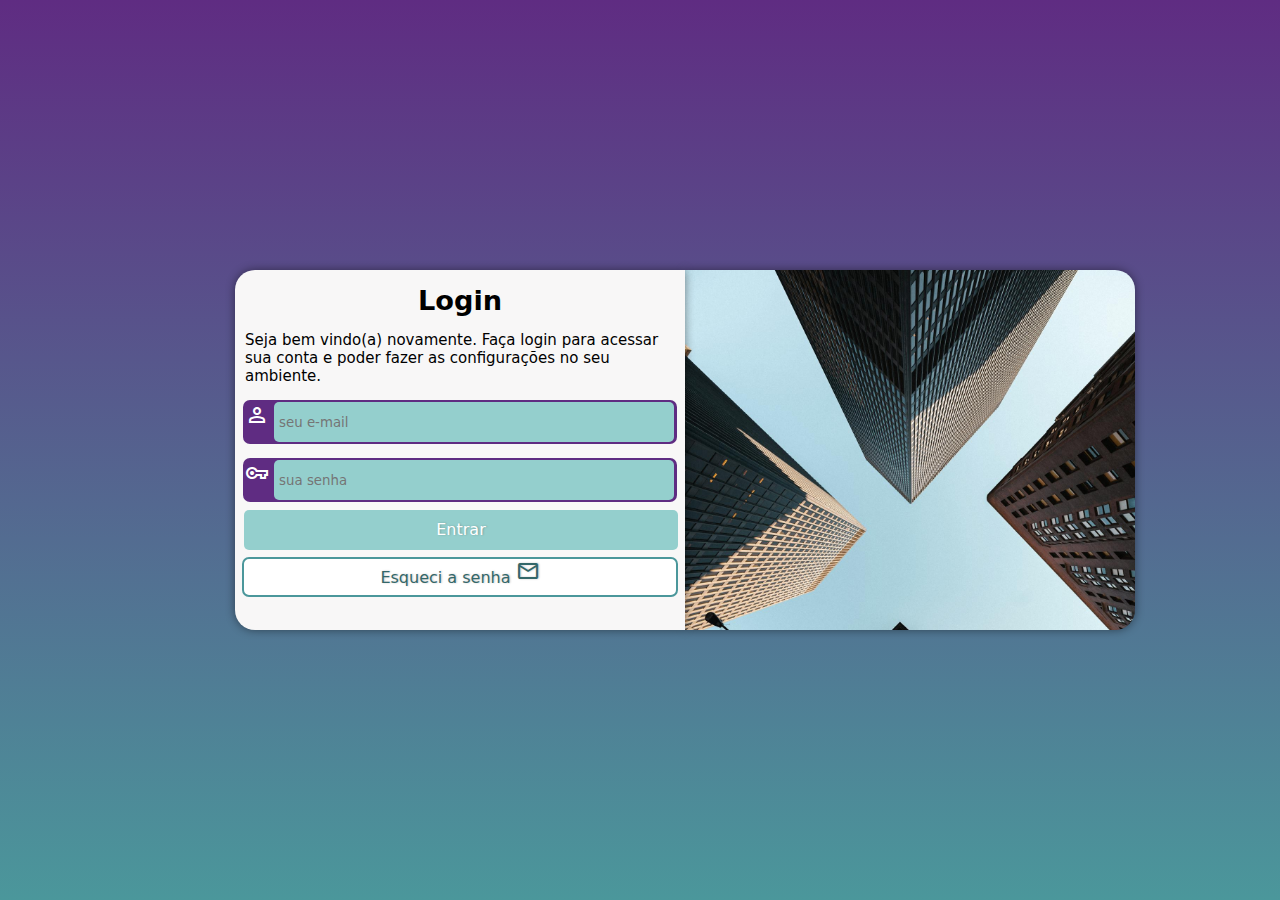
<file: index.html>
<!DOCTYPE html>
<html lang="pt-br">
<head>
    <meta charset="UTF-8">
    <meta name="viewport" content="width=device-width, initial-scale=1.0">
    <title>Login</title>
    <link rel="stylesheet" href="https://fonts.googleapis.com/css2?family=Material+Symbols+Outlined:opsz,wght,FILL,GRAD@20..48,100..700,0..1,-50..200" />
    <link rel="stylesheet" href="https://fonts.googleapis.com/css2?family=Material+Symbols+Outlined:opsz,wght,FILL,GRAD@20..48,100..700,0..1,-50..200" />
    <link rel="stylesheet" href="https://fonts.googleapis.com/css2?family=Material+Symbols+Outlined:opsz,wght,FILL,GRAD@20..48,100..700,0..1,-50..200" />
    <link rel="stylesheet" href="estilos/style.css" media="all">
    <link rel="stylesheet" href="estilos/media-queries.css">
</head>
<body>
    <main>
        <section id="imagem">
        
        </section>
        <section id="form">
            <form action="login.php" method="post" autocomplete="on">
                <h2>
                    Login
                </h2>
                <p>
                    Seja bem vindo(a) novamente. Faça login para acessar sua conta e poder fazer as configurações no seu ambiente.
                </p>
        
                    <label for="email" class="login">
                        <span class="material-symbols-outlined" id="user">
                            person
                        </span>
                        <input type="email" name="email" id="email" required placeholder="seu e-mail" autocomplete="email">
                    </label>
                     <br>
                    <label class="senha">
                        <span class= "material-symbols-outlined" id="key">
                                vpn_key
                        </span>
                        <input type="password" name="senha" id="senha" required placeholder="sua senha" minlength="8" maxlength="16" autocomplete="current-password">
                    </label>
                    <br>
                    <p id="submit"><input type="submit" value="Entrar" id="enviar"></p>
            </form>
                    <p id="link">
                        <a href="esqueci.html">
                            Esqueci a senha
                            <span class="material-symbols-outlined">
                            mail
                            </span>
                        </a>
                    </p>
        </section>
    </main>
    
</body>
</html>
</file>
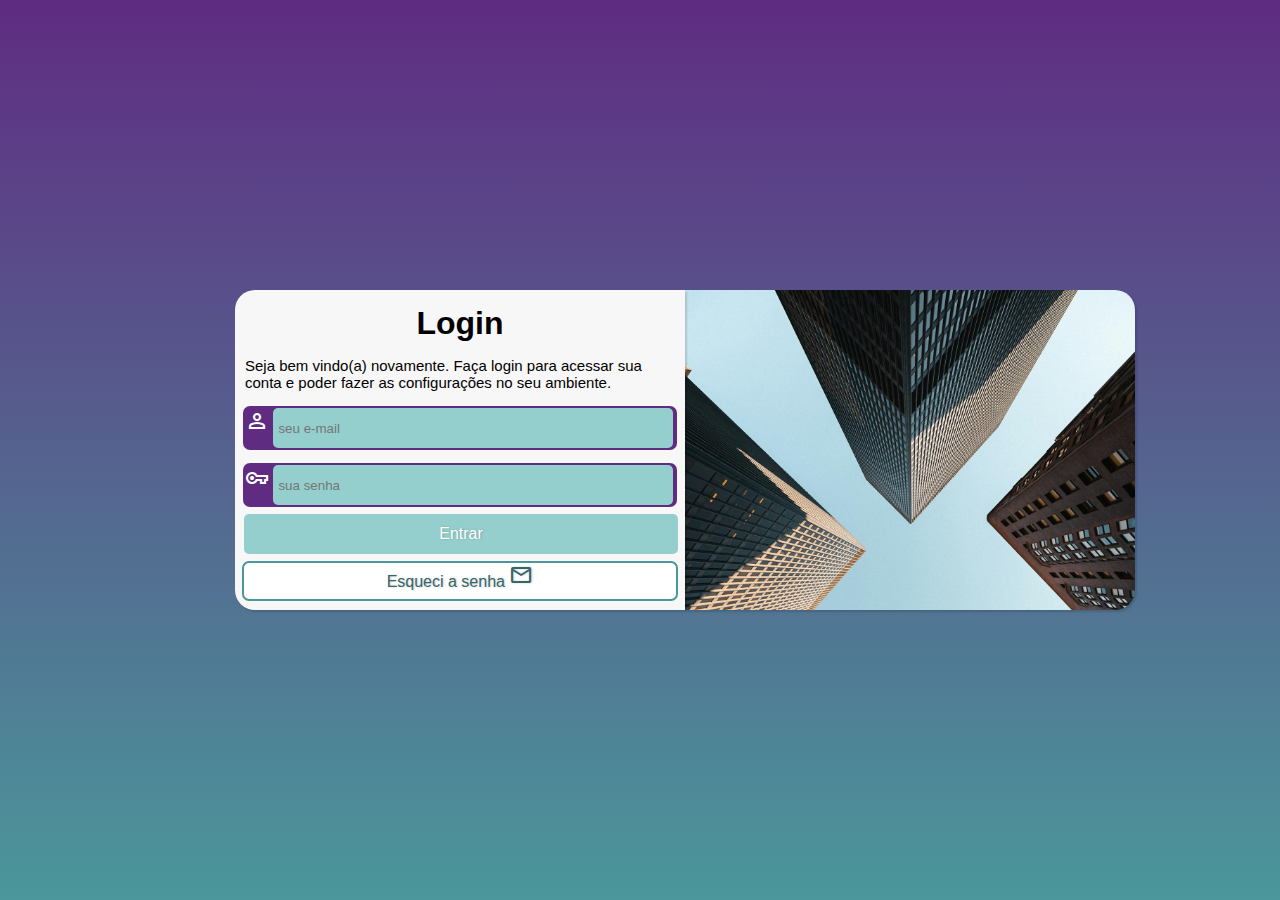
<file: mq006/index.html>
<!DOCTYPE html>
<html lang="pt-br">
<head>
    <meta charset="UTF-8">
    <meta name="viewport" content="width=device-width, initial-scale=1.0">
    <title>Login</title>
    <link rel="stylesheet" href="https://fonts.googleapis.com/css2?family=Material+Symbols+Outlined:opsz,wght,FILL,GRAD@20..48,100..700,0..1,-50..200" />
    <link rel="stylesheet" href="https://fonts.googleapis.com/css2?family=Material+Symbols+Outlined:opsz,wght,FILL,GRAD@20..48,100..700,0..1,-50..200" />
    <link rel="stylesheet" href="https://fonts.googleapis.com/css2?family=Material+Symbols+Outlined:opsz,wght,FILL,GRAD@20..48,100..700,0..1,-50..200" />
    <link rel="stylesheet" href="estilos/style.css" media="all">
    <link rel="stylesheet" href="estilos/media-queries.css">
</head>
<body>
    <section id="imagem">
        
    </section>

    <section id="form">
        <form action="login.php" method="post" autocomplete="on">
            <h2>
                Login
            </h2>
            <p>
                Seja bem vindo(a) novamente. Faça login para acessar sua conta e poder fazer as configurações no seu ambiente.
            </p>
        
                <label for="email" class="login">
                    <span class="material-symbols-outlined" id="user">
                        person
                    </span>
                    <input type="email" name="email" id="email" required placeholder="seu e-mail" autocomplete="email">
                </label>

                 <br>

                <label class="senha">
                    <span class= "material-symbols-outlined" id="key">
                            vpn_key
                    </span>
                    <input type="password" name="senha" id="senha" required placeholder="sua senha" minlength="8" maxlength="16" autocomplete="current-password">
                </label>

                <br>

                <p id="submit"><input type="submit" value="Entrar" id="enviar"></p>
        </form>
                <p id="link">
                    <a href="esqueci.html">
                        Esqueci a senha
                        <span class="material-symbols-outlined">
                        mail
                        </span>
                    </a>
                </p>
    </section>
    
</body>
</html>
</file>
<file: estilos/style.css>
@charset "UTF-8";

/* 
                melhorias para os proximos projetos:
                melhorar usando box-sizin: border-box. (config geral)
                caso queira mudar a posição do bloco usar (FLOAT)
                usar transintion

*/

/* config geral  */

* {
    font-family: system-ui, -apple-system, BlinkMacSystemFont, 'Segoe UI', Roboto, Oxygen, Ubuntu, Cantarell, 'Open Sans', 'Helvetica Neue', sans-serif;
    margin: 0px;
    padding: 0px;
}

/* config body,html */

html, body {
    position: relative;
    background-image: linear-gradient(to bottom, #5F2C82, #4B979B);
    background-attachment: fixed;
    width: 100vw;
    height: 100vh;
}


/* config main */

main {
    width: 100vw;
    height: 100vh;
}
/* configs sections */

section {
    border-radius: 15px;
    margin: auto;
    width: 250px;
    box-shadow: 0px 0px 10px rgba(0, 0, 0, 0.450);
    
} 

/* imagem */

section#imagem {
    position: absolute;
    top: 50%;
    left: 50%;

    transform: translate(-50%, -80%);
    height: 350px;
    background: black url(..//imagens/imagem.jpg);
    background-size: cover;

    
}

/* form conteudo */

section#form {
    position: absolute;
    top: 50vh;
    left: 50%;
    transform: translate(-50%, -15%);
    
    height: 320px;
    background-color: rgb(248, 247, 247);
    border-top-left-radius: 0px;
    border-top-right-radius: 0px ;

    
}

form h2 {
    padding-top: 15px;
    text-align: center;
    font-size: 16px;
}

form p {
    padding: 6px;
    font-size: 12px;
}

/* label , span e input */

form label {
    background-color: #5F2C82;
    width: 222px;
    height: 40px;
    display: block;
    margin: auto;
    border-radius: 7px;
    padding: 2px;
    margin-bottom: 5px;
}

#user, #key  {
    color: white;
    
}

/* senha aproximar mais */

form label.senha {
    margin-top: -10px;
}

/* config inputs */

/* email e senha */

form input {
    display: inline;
    background-color: #94CFCD;
    border: none;
    border-radius: 5px;

    width: 182px;
    height: 30px;
    padding: 5px;
    margin-bottom:5px;
    margin-top: 0px;
}


/* submit */

p#submit {
    text-align: center;
    margin-top: -20px;
}

#submit input {
    width: 228px;
    height: 40px;
    color: white;
    text-shadow: 1px 0px 2px rgba(0, 0, 0, 0.233);
    font-size: 16px;
}

#submit input {
    cursor: pointer;
}

/* link */

p#link {
    margin: auto;
    text-align: center;
    background-color: white;
    border: 2px solid #4B979B;
    border-radius: 7px;
    
    width: 225px;
    height: 36px;
    padding-bottom: 6px;
}

p#link:hover {
    background-color: #6CD3CF;
}

p a {
    text-decoration: none;
    text-shadow: 1px 0px 2px rgba(0, 0, 0, 0.233);
    color: #336769;
}
</file>
<file: estilos/media-queries.css>
@charset "UTF-8";

/* configs media queries */

/* 
    Typical Device Breakpoints --> Pesquisar 
    
            Recomendações W3C (2024)
    Extra Small Devices: (max-width: 600px)
    Small Devices: (min-width: 600px)
    Medium Devices: (min-width: 768px)
    Large Devices: (min-width: 992px)
    Extra Large Devices: (min-width: 1200px)
*/

@media screen and (min-width: 768px) and (max-width: 992px) {

    /* imagem */
    section#imagem {
        position: absolute;
        top: 50%;
        left: 50%;
    
        transform: translate(-140%, -50%);
        height: 30vh;
        width: 250px;
        border-top-right-radius: 0px;
        border-bottom-right-radius: 0px;
        
}   
    /* conteudo */
    section#form {
        position: absolute;
        top: 50%;
        left: 50%;

        transform: translate(-23%, -50%);
        height: 30vh;
        width: 440px;
        border-bottom-left-radius: 0px;
    }

    /* form */

    form h2 {
        font-size: 20px;
    }
    form p {
        font-size: 16px;
    }

    /* label */
    form label {
        width: 415px;
    }

    /* input */

    form input {
        width: 376px;
    }

    /* submit */

    #submit input {
        width: 420px;
        margin-left: -1px;
    }

    /* link */

    p#link {
        width: 416px;
        
    }
}

@media screen and (min-width: 992px) {
    section {
        width: 450px;
    }

    /* imagem */
    section#imagem {
        position: absolute;
        top: 50%;
        left: 50%;
    
        transform: translate(10%, -50%);
        height: 360px;
        border-radius: 0px 20px 20px 0px;
        background-image: url(..//imagens/imagem.jpg);
    }
    
    /* form conteudo */
    section#form {
        position: absolute;
        top: 50%;
        left: 50%;
        transform: translate(-90%, -50%);
        
        height: 360px;
        border-radius: 20px 0px 0px 20px;
    }

    form h2 {
        padding-top: 15px;
        text-align: center;
        font-size: 1.7em;
    }
    
    form p {
        padding: 15px 10px 15px 10px;
        font-size: 15px;
    }

    /* label */

    form label {
        width: 430px;
        
    }

    /* input */

    form input {
        width: 390px;
    }

    /* submit */

    #submit input {
        width: 434px;
        margin-left: -1px;
        margin-top: -13px;
    }


    /* link */

    p#link {
        margin-top: -13px;
        width: 432px;
        height: 30px;
    }

}
</file>
<file: mq006/estilos/style.css>
@charset "UTF-8";

/* config geral */

* {
    font-family: Arial, Helvetica, sans-serif;
    margin: 0px;
    padding: 0px;
}

/* config body,html */

html, body {
    position: relative;
    background-image: linear-gradient(to bottom, #5F2C82, #4B979B);
    background-attachment: fixed;
}

/* configs sections */

section {
    border-radius: 15px;
    margin: auto;
    width: 250px;
    box-shadow: 2px 2px 2px rgba(0, 0, 0, 0.137);
    
} 

/* imagem */

section#imagem {
    position: absolute;
    top: 50vh;
    left: 50%;

    transform: translate(-50%, -80%);
    height: 350px;
    background: black url(..//imagens/imagem.jpg);
    background-size: cover;
}

/* form conteudo */

section#form {
    position: absolute;
    top: 50vh;
    left: 50%;
    transform: translate(-50%, -15%);
    
    height: 320px;
    background-color: rgb(248, 247, 247);
    border-top-left-radius: 0px;
    border-top-right-radius: 0px ;
}

form h2 {
    padding-top: 15px;
    text-align: center;
    font-size: 16px;
}

form p {
    padding: 6px;
    font-size: 12px;
}

/* label , span e input */

form label {
    background-color: #5F2C82;
    width: 222px;
    height: 40px;
    display: block;
    margin: auto;
    border-radius: 7px;
    padding: 2px;
    margin-bottom: 5px;
}

#user, #key  {
    color: white;
    
}

/* senha aproximar mais */

form label.senha {
    margin-top: -10px;
}

/* config inputs */

/* email e senha */

form input {
    display: inline;
    background-color: #94CFCD;
    border: none;
    border-radius: 5px;

    width: 182px;
    height: 30px;
    padding: 5px;
    margin-bottom:5px;
    margin-top: 0px;
}


/* submit */

p#submit {
    text-align: center;
    margin-top: -20px;
}

#submit input {
    width: 228px;
    height: 40px;
    color: white;
    text-shadow: 1px 0px 2px rgba(0, 0, 0, 0.233);
    font-size: 16px;
}

#submit input {
    cursor: pointer;
}

/* link */

p#link {
    margin: auto;
    text-align: center;
    background-color: white;
    border: 2px solid #4B979B;
    border-radius: 7px;
    
    width: 225px;
    height: 36px;
    padding-bottom: 6px;
}

p#link:hover {
    background-color: #6CD3CF;
}

p a {
    text-decoration: none;
    text-shadow: 1px 0px 2px rgba(0, 0, 0, 0.233);
    color: #336769;
}
</file>
<file: mq006/estilos/media-queries.css>
@charset "UTF-8";

/* configs media queries */

/* 
    Typical Device Breakpoints --> Pesquisar 
    
            Recomendações W3C (2024)
    Extra Small Devices: (max-width: 600px)
    Small Devices: (min-width: 600px)
    Medium Devices: (min-width: 768px)
    Large Devices: (min-width: 992px)
    Extra Large Devices: (min-width: 1200px)
*/

@media screen and (min-width: 768px) and (max-width: 992px) {

    /* imagem */
    section#imagem {
        position: absolute;
        top: 50vh;
        left: 50%;
    
        transform: translate(-140%, -50%);
        height: 300px;
        width: 250px;
        border-top-right-radius: 0px;
        border-bottom-right-radius: 0px;
        
}   
    /* conteudo */
    section#form {
        position: absolute;
        top: 50vh;
        left: 50%;

        transform: translate(-22%, -50%);
        height: 300px;
        width: 460px;
        border-bottom-left-radius: 0px;
    }

    /* label */
    form label {
        width: 450px;
    }

    /* input */

    form input {
        width: 411px;
    }

    /* submit */

    #submit input {
        width: 451px;
        margin-left: -1px;
    }

    /* link */

    p#link {
        width: 450px;
        
    }
}

@media screen and (min-width: 992px) {
    section {
        width: 450px;
    }

    /* imagem */
    section#imagem {
        position: absolute;
        top: 50vh;
        left: 50vw;
    
        transform: translate(10%, -50%);
        height: 320px;
        border-radius: 0px 20px 20px 0px;
        background-image: url(..//imagens/imagem.jpg);
    }
    
    /* form conteudo */
    section#form {
        position: absolute;
        top: 50vh;
        left: 50%;
        transform: translate(-90%, -50%);
        
        height: 320px;
        border-radius: 20px 0px 0px 20px;
    }

    form h2 {
        padding-top: 15px;
        text-align: center;
        font-size: 2em;
    }
    
    form p {
        padding: 15px 10px 15px 10px;
        font-size: 15px;
    }

    /* label */

    form label {
        width: 430px;
    }

    /* input */

    form input {
        width: 390px;
    }

    /* submit */

    #submit input {
        width: 434px;
        margin-left: -1px;
        margin-top: -13px;
    }


    /* link */

    p#link {
        margin-top: -13px;
        width: 432px;
        height: 30px;
    }

}
</file>
